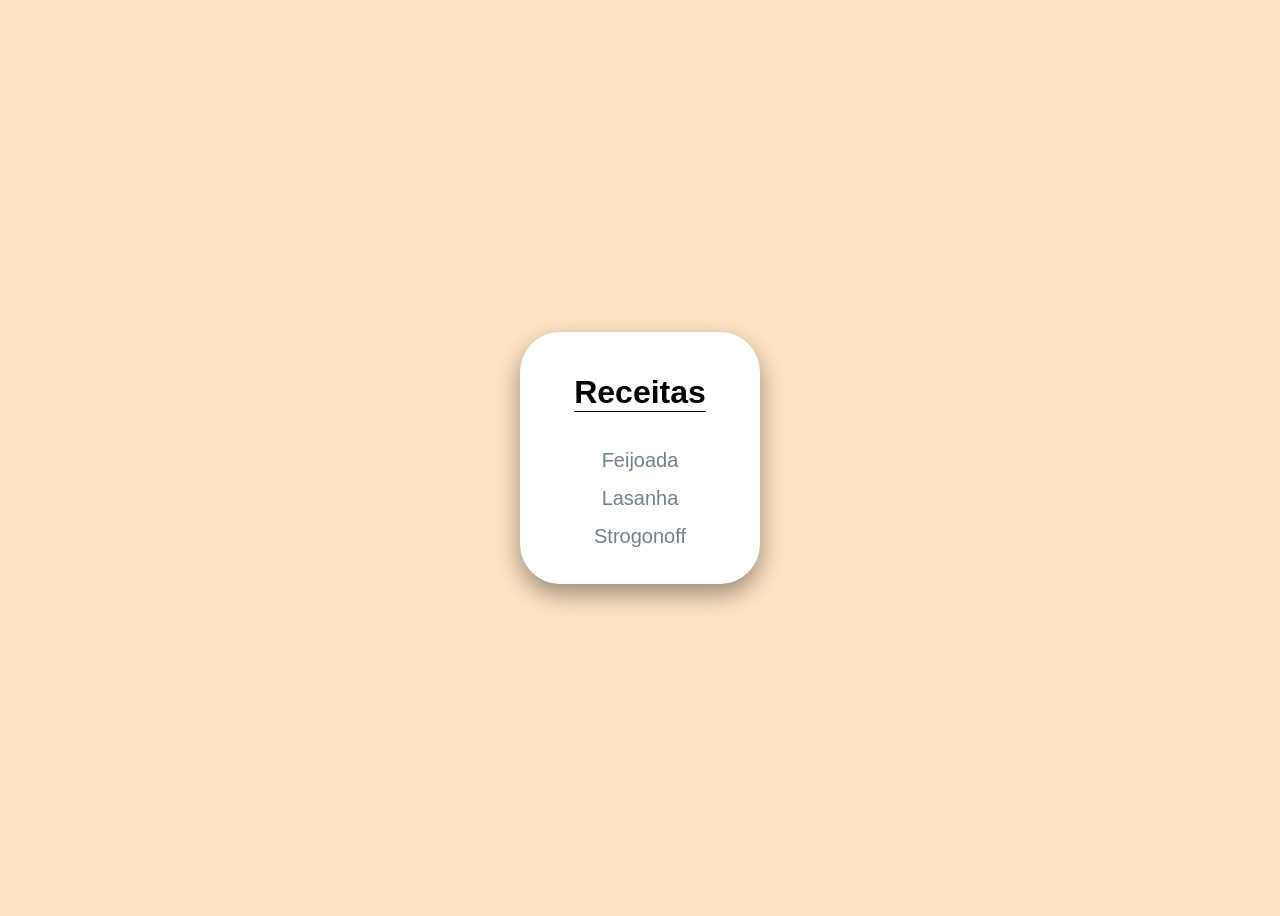
<file: index.html>
<!DOCTYPE html>
<html lang="en">
<head>
    <meta charset="UTF-8">
    <meta name="viewport" content="width=device-width, initial-scale=1.0">
    <title>Receitas - OdinProject</title>
    <link rel="stylesheet" href="style.css">
    <link rel="shortcut icon" href="./images/chapeu.png" type="image/x-icon">
</head>
<body>
    <div class="container">
        <h1 class="titulo">Receitas</h1>
        <ul class="lista">
            <li>
                <a href="recipes/feijoada.html">Feijoada</a>
            </li>
            <li>
                <a href="recipes/lasanha.html">Lasanha</a>    
            </li>
            <li>
                <a href="recipes/strogonoff.html">Strogonoff</a>
            </li>
        </ul>
    </div>
</body>
</html> 
<!-- Intersection observer -->
</file>
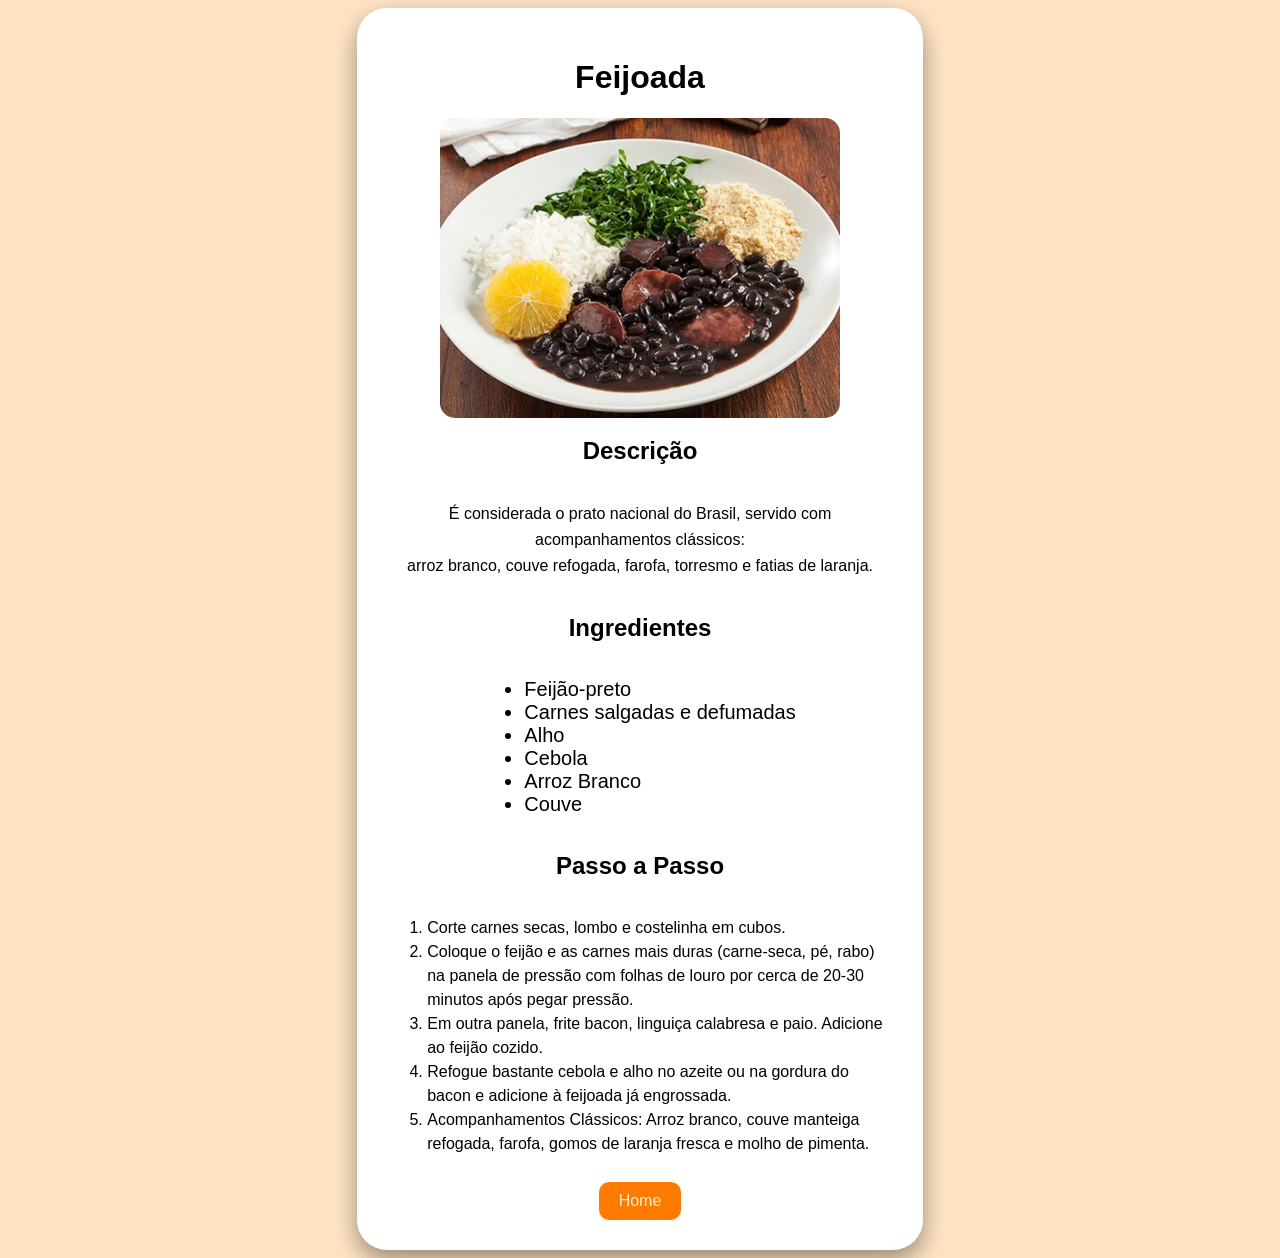
<file: recipes/feijoada.html>
<!DOCTYPE html>
<html lang="en">
<head>
    <meta charset="UTF-8">
    <meta name="viewport" content="width=device-width, initial-scale=1.0">
    <title>Receita de Feijoada</title>
    <link rel="stylesheet" href="../css/pags.css">
    <link rel="shortcut icon" href="../images/chapeu.png" type="image/x-icon">

</head>
<body>
    <div class="container">
        <h1>Feijoada</h1>
        <img class="image" src="../images/Receita-de-Feijoada-Brasileira-Completa.webp" alt="Feijoada">
        <h2>Descrição</h2>
        <p>
            É considerada o prato nacional do Brasil, servido com acompanhamentos clássicos: <br>
            arroz branco, couve refogada, farofa, torresmo e fatias de laranja.
        </p>
        <h2>Ingredientes</h2>
        <ul class="lista-NaoOrdenada">
            <li>Feijão-preto</li>
            <li>Carnes salgadas e defumadas</li>
            <li>Alho</li>
            <li>Cebola</li>
            <li>Arroz Branco</li>
            <li>Couve</li>
        </ul>
        <h2>Passo a Passo</h2>
        <ol class="listaOrdenada">
            <li>Corte carnes secas, lombo e costelinha em cubos.</li>
            <li> Coloque o feijão e as carnes mais duras (carne-seca, pé, rabo) na panela de pressão com folhas de louro por cerca de 20-30 minutos após pegar pressão.</li>
            <li>Em outra panela, frite bacon, linguiça calabresa e paio. Adicione ao feijão cozido.</li>
            <li>Refogue bastante cebola e alho no azeite ou na gordura do bacon e adicione à feijoada já engrossada.</li>
            <li>Acompanhamentos Clássicos: Arroz branco, couve manteiga refogada, farofa, gomos de laranja fresca e molho de pimenta.</li>
        </ol>
        <a href="../index.html">Home</a>
    </div>
</body>
</html>
</file>
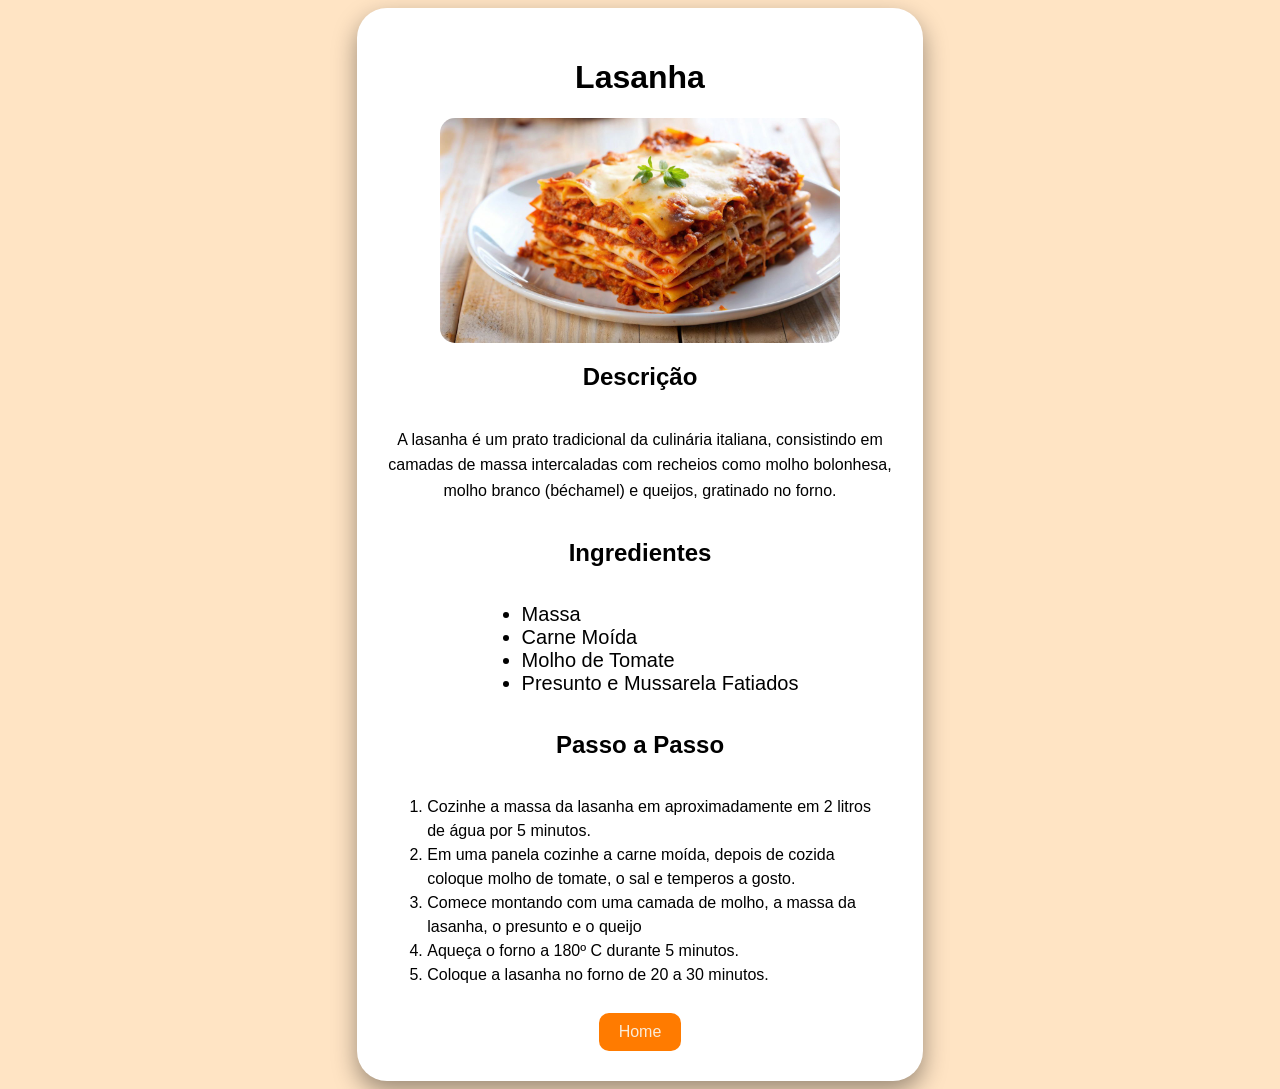
<file: recipes/lasanha.html>
<!DOCTYPE html>
<html lang="en">
<head>
    <meta charset="UTF-8">
    <meta name="viewport" content="width=device-width, initial-scale=1.0">
    <title>Receita de Lasanha</title>
    <link rel="stylesheet" href="../css/pags.css">
    <link rel="shortcut icon" href="../images/chapeu.png" type="image/x-icon">

</head>
<body>
    <div class="container">
        <h1>Lasanha</h1>
        <img class="image" src="../images/lasanha-bolonhesa-na-pressao.jpg" alt="Lasanha">
        <h2>Descrição</h2>
        <p>
            A lasanha é um prato tradicional da culinária italiana, consistindo em camadas de massa intercaladas com recheios como molho bolonhesa, molho branco (béchamel) e queijos, gratinado no forno.
        </p>
        <h2>Ingredientes</h2>
        <ul class="lista-NaoOrdenada">
            <li>Massa</li>
            <li>Carne Moída</li>
            <li>Molho de Tomate</li>
            <li>Presunto e Mussarela Fatiados</li>
        </ul>
        <h2>Passo a Passo</h2>
        <ol class="listaOrdenada">
            <li>Cozinhe a massa da lasanha em aproximadamente em 2 litros de água por 5 minutos.</li>
            <li>Em uma panela cozinhe a carne moída, depois de cozida coloque molho de tomate, o sal e temperos a gosto.</li>
            <li>Comece montando com uma camada de molho, a massa da lasanha, o presunto e o queijo</li>
            <li>Aqueça o forno a 180º C durante 5 minutos.</li>
            <li>Coloque a lasanha no forno de 20 a 30 minutos.</li>
        </ol>
        <a href="../index.html">Home</a>
    </div>
</body>
</html>
</file>
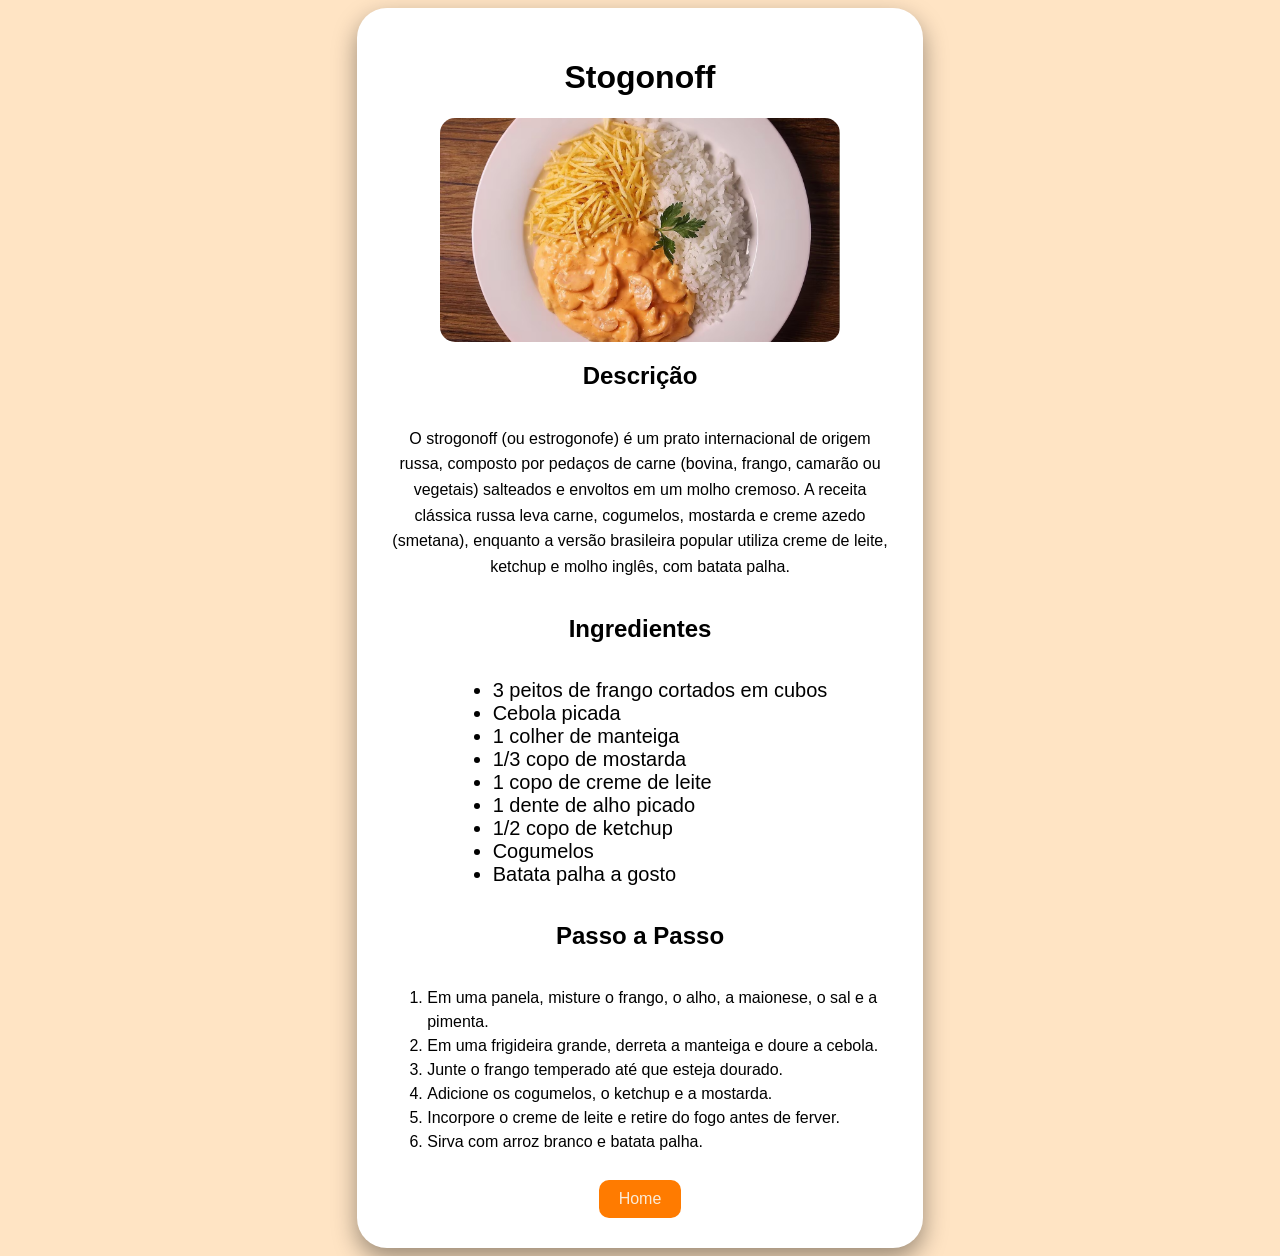
<file: recipes/strogonoff.html>
<!DOCTYPE html>
<html lang="en">
<head>
    <meta charset="UTF-8">
    <meta name="viewport" content="width=device-width, initial-scale=1.0">
    <title>Receita de Strogonoff</title>
    <link rel="stylesheet" href="../css/pags.css">
    <link rel="shortcut icon" href="../images/chapeu.png" type="image/x-icon">

</head>
<body>
    <div class="container">
        <h1>Stogonoff</h1>
        <img class="image" src="../images/main-header.avif" alt="Strogonoff">
        <h2>Descrição</h2>
        <p>
            O strogonoff (ou estrogonofe) é um prato internacional de origem russa, composto por pedaços de carne (bovina, frango, camarão ou vegetais) salteados e envoltos em um molho cremoso. A receita clássica russa leva carne, cogumelos, mostarda e creme azedo (smetana), enquanto a versão brasileira popular utiliza creme de leite, ketchup e molho inglês, com batata palha.
        </p>
        <h2>Ingredientes</h2>
        <ul class="lista-NaoOrdenada">
            <li>3 peitos de frango cortados em cubos</li>
            <li>Cebola picada</li>
            <li>1 colher de manteiga</li>
            <li>1/3 copo de mostarda</li>
            <li>1 copo de creme de leite</li>
            <li>1 dente de alho picado</li>
            <li>1/2 copo de ketchup</li>
            <li>Cogumelos</li>
            <li>Batata palha a gosto</li>
        </ul>
        <h2>Passo a Passo</h2>
        <ol class="listaOrdenada">
            <li>Em uma panela, misture o frango, o alho, a maionese, o sal e a pimenta.</li>
            <li>Em uma frigideira grande, derreta a manteiga e doure a cebola.</li>
            <li>Junte o frango temperado até que esteja dourado.</li>
            <li>Adicione os cogumelos, o ketchup e a mostarda.</li>
            <li>Incorpore o creme de leite e retire do fogo antes de ferver.</li>
            <li>Sirva com arroz branco e batata palha.</li>
        </ol>
        <a href="../index.html">Home</a>
    </div>
</body>
</html>
</file>
<file: style.css>
body {
    display: flex;
    justify-content: center;
    align-items: center;
    height: 100vh;
    background-color: bisque;
    font-family: 'Poppins', sans-serif;
}

.container {
    background-color: #fff;
    width: 200px;
    height: auto;
    padding: 20px;
    border-radius: 40px;
    justify-content: center;
    align-items: center;
    display: flex;
    flex-direction: column;
    animation: aparecer 1.5s ease-in-out;
    box-shadow: 0px 10px 25px rgba(0,0,0,0.4);
}

.titulo::after {
    content: "";
    display: block;
    background-color: black;
    width: auto;
    height: 1px;
}

.lista {
    list-style: none;
    padding: 0;
    text-align: center;
    display: flex;
    flex-direction: column;
    gap: 15px;
}

.lista a {
    text-decoration: none;
    color: #708090;
    font-size: 20px;
    transition: 0.5s;
}

.lista a:hover {
    color: black;
}

@keyframes aparecer {
    from {
        opacity: 0;
        transform: translateY(200px);
    }
    to {
        opacity: 1;
        transform: translateY(0);
    }
}
</file>
<file: css/pags.css>
body {
    display: flex;
    justify-content: center;
    align-items: center;
    min-height: 100vh;
    background-color: bisque;
    font-family: 'Poppins', sans-serif;
}

.container {
    display: flex;
    justify-content: center;
    align-items: center;
    flex-direction: column;
    width: 40%;
    height: auto;
    background-color: #fff;
    border-radius: 30px;
    padding: 30px;
    animation: aparecer 1.2s ease-in-out;
    box-shadow: 0px 10px 25px rgba(0,0,0,0.4);
}

.lista-NaoOrdenada li {
    font-size: 20px;
}

.listaOrdenada {
    line-height: 1.5;
}

.image {
    width: 100%;
    max-width: 400px;
    border-radius: 15px;
}

p {
    text-align: center;
    line-height: 1.6;
}

a {
    border-radius: 10px;
    text-decoration: none;
    color: #FAEBD7;
    padding: 10px 20px;
    margin-top: 10px;
    background-color: #ff7b00;
    transition: 0.5s;
}

a:hover {
    background-color: #e66a00;
    transform: scale(1.1);
}
@keyframes aparecer{
    from {
        opacity: 0;
        transform: translateY(200px)
    }
    to {
        opacity: 1;
        transform: translateY(0);
    }
}
</file>
